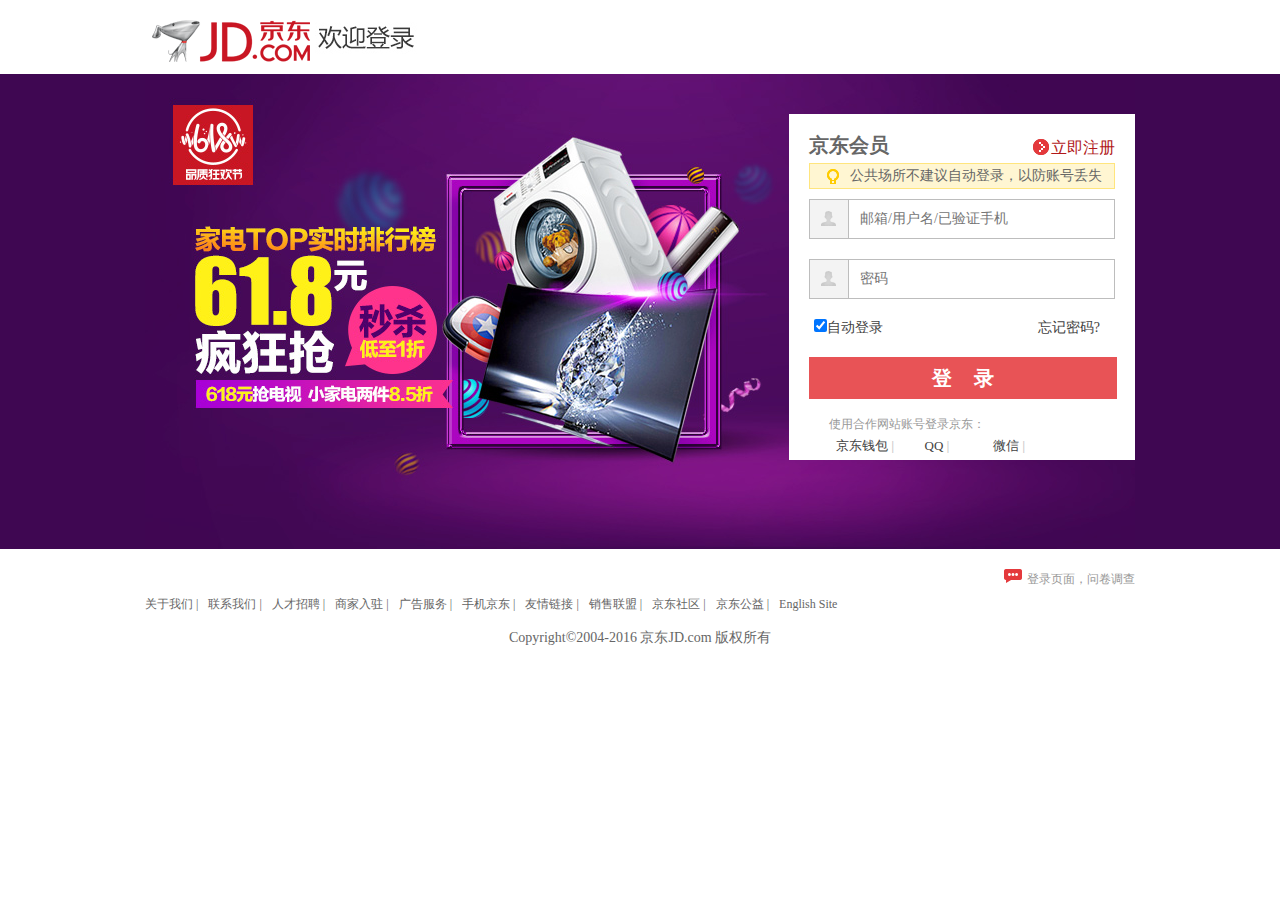
<file: login.html>
<!DOCTYPE html>
<html lang="en">
<head>
    <meta charset="UTF-8">
    <title>登录页面</title>
    <link rel="stylesheet" href="css/login.css"/>
</head>
<body>
<div class="w">
    <div class="header">
        <a href="http://www.jd.com"><img src="img/logo-201305-b.png"/></a>
        <img class="img1"  src="img/l-icon.png" />
    </div>
</div>

<div class="content-login">
    <div class="w">
        <div class="content-r">
            <div class="mt">
              <h1>京东会员</h1>
                <em></em>
                <a href="register.html" target="_blank">立即注册</a>
            </div>
            <div class="mc">
                <div class="mc-t">
                    <em></em>
                    公共场所不建议自动登录，以防账号丢失
                </div>
            </div>
            <div class="md">
                <label></label>
                <input type="text" placeholder="邮箱/用户名/已验证手机" id="loginname" class="loginname"/>
            </div>
            <div class="mp">
                <label></label>
                <input type="password" placeholder="密码" id="password" class="password"/>
            </div>
            <div class="mb">
                <div class="safe">
                   <span> <input type="checkbox" name="chkRememberMe" checked/>
                    自动登录</span>
                    <span class="password-safe">忘记密码?</span>
                </div>
            </div>
            <div class="mf">
                <div class="mf-c" id="button">
                    <a href="#">登&nbsp;&nbsp;&nbsp;&nbsp;录</a>
                </div>
            </div>
            <div class="content-desc">
            <h5>使用合作网站账号登录京东：</h5>
            <ul>
                <li>京东钱包 <b>|</b></li>
                <li>QQ <b>|</b></li>
                <li>微信 <b>|</b></li>
            </ul>
        </div>
        </div>

    </div>
</div>
<div class="content">
    <div class="logo-wrap">
        <div class="w">
            <div class="foot-t">
                <a href="#"><b></b>登录页面，问卷调查</a>
            </div>
        </div>
    </div>
</div>
<div class="feet">
    <div class="w">
        <ul>
            <li><a href="#">关于我们&nbsp;|</a></li>
            <li><a href="#">联系我们&nbsp;|</a></li>
            <li><a href="#">人才招聘&nbsp;|</a></li>
            <li><a href="#">商家入驻&nbsp;|</a></li>
            <li><a href="#">广告服务&nbsp;|</a></li>
            <li><a href="#">手机京东&nbsp;|</a></li>
            <li><a href="#">友情链接&nbsp;|</a></li>
            <li><a href="#">销售联盟&nbsp;|</a></li>
            <li><a href="#">京东社区&nbsp;|</a></li>
            <li><a href="#">京东公益&nbsp;|</a></li>
            <li><a href="#">English Site</a></li>
        </ul>
    </div>

</div>
<div class="w">
    <div class="feeter">
    Copyright©2004-2016  京东JD.com 版权所有
</div>
</div>

</body>
</html>
<script type="text/javascript" src="js/utils-1.0.0.min.js"></script>
<script type="text/javascript" src="js/ajax.js"></script>
<script type="text/javascript" src="js/login.js"></script>
</file>
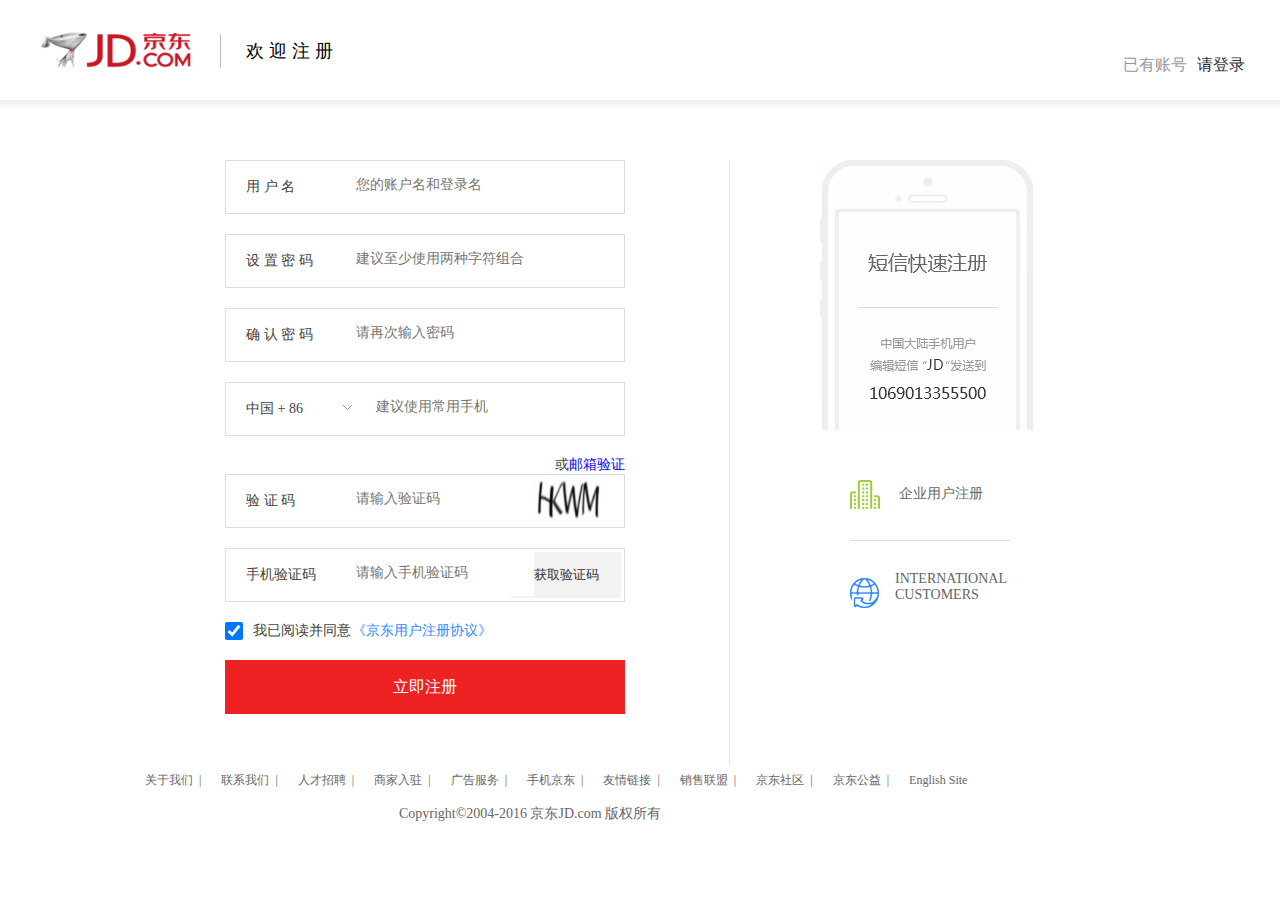
<file: register.html>
<!DOCTYPE html>
<html lang="en">
<head>
    <meta charset="UTF-8">
    <title>个人注册页面</title>
    <link rel="stylesheet" href="css/register.css"/>
</head>
<body class="root">
<div class="header">
    <div class="w">
        <img src="img/logo-201305-b.png"/>
        <div class="logo">欢迎注册</div>
        <div class="logo-r">
            已有账号
            <a href="login.html" target="_blank">请登录</a>
        </div>
    </div>

</div>
<div class="w">
    <div class="formList">
        <div class="main">
            <div class="main-l">
                <form action id="formName">
                   <div class="tab">
                       <label>用 户 名</label>
                       <input type="text" placeholder="您的账户名和登录名" id="userName" />
                   </div>
                   <div class="tab">
                       <label>设 置 密 码</label>
                       <input type="password" placeholder="建议至少使用两种字符组合" id="password"  />
                   </div>
                   <div class="tab">
                       <label>确 认 密 码</label>
                       <input type="password" placeholder="请再次输入密码" id="password1"/>
                   </div>
                   <div class="tab">
                       <label>中国 + 86</label>
                       <a href="javascript:;"></a>
                       <input type="text" placeholder="建议使用常用手机" id="phone"/>
                   </div>
                    <div class="email">
                        或
                        <a href="#">邮箱验证</a>
                    </div>
                    <div class="tab">
                    <label>验 证 码</label>
                    <input type="text" placeholder="请输入验证码" id="code"/>
                        <img src="img/image.jpg" />
                </div>
                   <div class="tab">
                       <label>手机验证码</label>
                       <input type="text" placeholder="请输入手机验证码" id="phoneCode" />
                       <button type="button">获取验证码</button>
                   </div>
                    <div class="form-b">
                        <input type="checkbox" checked/>
                        我已阅读并同意
                        <a href="#">《京东用户注册协议》</a>
                    </div>
                    <div class="regBtn" id="btn">
                        立即注册
                    </div>
                </form>
            </div>
            <div class="other">
                <div class="phone">
                </div>
                <div class="company">
                <a href="#">
                    <i></i>
                    <span>企业用户注册</span>
                </a>
            </div>
                <div class="cust">
                    <a href="#">
                        <i></i>
                        <span>INTERNATIONAL<br>CUSTOMERS</span>
                    </a>
                </div>
            </div>
        </div>
    </div>
</div>
<div class="feet">
    <div class="w">
        <ul>
            <li><a href="#">关于我们&nbsp;  |</a></li>
            <li><a href="#">联系我们&nbsp;  |</a></li>
            <li><a href="#">人才招聘&nbsp;  |</a></li>
            <li><a href="#">商家入驻&nbsp;  |</a></li>
            <li><a href="#">广告服务&nbsp;  |</a></li>
            <li><a href="#">手机京东&nbsp;  |</a></li>
            <li><a href="#">友情链接&nbsp;  |</a></li>
            <li><a href="#">销售联盟&nbsp;  |</a></li>
            <li><a href="#">京东社区&nbsp;  |</a></li>
            <li><a href="#">京东公益&nbsp;  |</a></li>
            <li><a href="#">English Site</a></li>
        </ul>
    </div>
</div>
<div class="w">
    <div class="feeter">
        Copyright©2004-2016  京东JD.com 版权所有
    </div>
</div>
</body>
</html>
<script type="text/javascript" src="js/utils-1.0.0.min.js"></script>
<script type="text/javascript" src="js/ajax.js"></script>
<script type="text/javascript" src="js/register.js"></script>
</file>
<file: css/login.css>
*{
    margin: 0;
    padding: 0;
}
body{
    font-size: 16px;
    color: #424242;
}
input{
    display: block;
    outline: none;
}
a,a:hover,a:target,a:visited,a:active{
    display: block;
    text-decoration: none;
}
.w{
    width: 990px;
    margin: 0 auto;
}
.w .header{
    width: 300px;
    margin: 10px 0 0;
    overflow: hidden;
}
.w .header a{
    display: block;
    width: 170px;
    height: 60px;
    float: left;
}
.w .header a img{
    width: 100%;
    height: 100%;

}
.w .header .img1{
    width: 110px;
    height: 40px;
    margin: 10px 0;
}
.content-login{
    background:#3F0752 ;
}
.content-login .w{
    height: 475px;
    background: url("../img/5763597cNa5b01a7a.jpg");
    z-index: 5;
}
.content-login .w .content-r{
    float: right;
    width: 306px;
    position: relative;
    z-index: 4;
    background: #fff;
    padding: 20px;
    overflow: visible;
    height: 306px;
    top: 40px;
}
.content-login .w .content-r .mt{
    width: 100%;
    height: 27px;
    position: relative;
}
.content-login .w .content-r .mt h1{
    position: relative;
    height: 27px;
    line-height: 27px;
    top: -5px;
    float: left;
    color: rgb(102, 102, 102);
    font-family: "Microsoft YaHei", tahoma, arial, "Hiragino Sans GB", "\5b8b\4f53", sans-serif;
    font-size: 20px;
    padding: 3px 0;
}

.content-login .w .content-r .mt a{
    float: right;
    color: #B1191A;
    height: 100%;
    line-height: 27px;
}
.content-login .w .content-r .mt em{
    position: absolute;
    right: 61px;
    top: 5px;
    width: 16px;
    height: 16px;
    overflow: hidden;
    background: url("../img/pwd-icons-new.png") -104px -75px no-repeat;
    vertical-align: middle;
    margin-right: 5px
}
.content-login .w .content-r .mc{
   height: 31px;
    line-height: 31px;
    margin: 2px 0 5px;
}
.content-login .w .content-r .mc .mc-t{
    position: relative;
    background: #fff6d2;
    color: #666;
    border: 1px solid #ffe57d;
    padding: 3px 10px 3px 40px;
    line-height: 18px;
    height: 18px;
    font-size: 14px;
}
.content-login .w .content-r .mc .mc-t em{
    display: block;
    position: absolute;
    left: 17px;
    top: 4px;
    width: 16px;
    height: 16px;
    background: url("../img/pwd-icons-new.png") no-repeat -104px -22px;
}
.content-login .w .content-r .md{
    position: relative;
    border: 1px solid #bdbdbd;
    height: 38px;
    width: 304px;
    z-index: 6;
    margin-bottom: 20px;
}
.content-login .w .content-r .md label{
    position: absolute;
    z-index: 3;
    top: 0;
    left: 0;
    width: 38px;
    height: 38px;
    border-right: 1px solid #bdbdbd;
    background:url("../img/pwd-icons-new.png") 0 0 no-repeat;
}
.content-login .w .content-r .md .loginname{
    line-height: 18px;
    height: 18px;
    border: 0;
    padding: 10px 0 10px 50px;
    width: 254px;
    float: none;
    overflow: hidden;
    font-size: 14px;
    font-family: '\5b8b\4f53';
}
.content-login .w .content-r .mp{
    position: relative;
    border: 1px solid #bdbdbd;
    height: 38px;
    width: 304px;
    z-index: 6;
   margin-bottom: 20px;
}
.content-login .w .content-r .mp label{
    position: absolute;
    z-index: 3;
    top: 0;
    left: 0;
    width: 38px;
    height: 38px;
    border-right: 1px solid #bdbdbd;
    background:url("../img/pwd-icons-new.png") 0 0 no-repeat;
}
.content-login .w .content-r .mp .password{
    line-height: 18px;
    height: 18px;
    border: 0;
    padding: 10px 0 10px 50px;
    width: 254px;
    float: none;
    overflow: hidden;
    font-size: 14px;
    font-family: '\5b8b\4f53';
}
.content-login .w .content-r .mb{
    width: 100%;
    height: 18px;
    position: relative;
    margin-bottom: 20px;
}
.content-login .w .content-r .mb .safe{
    overflow: hidden;
}
.content-login .w .content-r .mb .safe span{
    float: left;
    font-size: 14px;
    margin-right: 15px;

}
.content-login .w .content-r .mb .safe span input{
    float: left;
    margin-left: 5px;
}
.content-login .w .content-r .mb .safe span.password-safe{
    float: right;
}
.content-login .w .content-r .mf{
    width: 100%;
    border: 1px solid  #e85356;
    background: #e85356;
    height: 40px;
}
.content-login .w .content-r .mf a{
    height: 40px;
    line-height: 40px;
    text-align: center;
    display: block;
    font-size: 20px;
    font-family: "Microsoft YaHei", tahoma, arial, "Hiragino Sans GB", "\5b8b\4f53", sans-serif;
    font-weight: 700;
    color: #ffffff;
}
.content-login .w .content-desc{
    position: absolute;
    left: 0;
    bottom: 0;
    height: 44px;
    width: 100%;
}
.content-login .w .content-desc h5{
    font-weight: 400;
    color: #999;
    font-size: 12px;
    padding-left: 40px;
}
.content-login .w .content-desc ul{
    list-style: none;
    font-size: 13px;
    height: 30px;
    padding-left: 40px;
}
.content-login .w .content-desc ul li{
    height: 25px;
    line-height: 25px;
    width: 72px;
    text-align: center;
    float: left;
    font-family: '\5b8b\4f53'
}
.content-login .w .content-desc ul li b{
    color: #cccccc;
}
.content .logo-wrap .foot-t{
    width: 100%;
    margin-top: 20px;
}
.content{
    width: 990px;
    margin: 0 auto;
    height: 20px;
}
.content .logo-wrap .foot-t a{
    font-size: 12px;
    float: right;
    color:#999 ;
}
.content .logo-wrap .foot-t b{
    display: inline-block;
    width: 18px;
    height: 14px;
    text-align: center;
    margin: 0 5px;
    background: url("../img/q-icon.png") no-repeat;
}
.feet .w ul{
    list-style: none;
    overflow: hidden;

}
.feet .w ul li{
    float: left;
    height: 30px;
    line-height: 30px;
    text-align: center;

}
.feet .w ul li a{
    font-size: 12px;
    color: #666;
    float: left;
    margin-right: 10px;
}
.feet .w ul li a:hover{
    color: #B1191A;
}
.feeter{
    width: 990px;
    height: 18px;
    line-height: 18px;
    margin: 10px 0;
    font-size: 14px;
    text-align: center;
    color: #666666;
}
.input_tips{
    color: #B1191A;
}
</file>
<file: css/register.css>
*{
    margin: 0;
    padding: 0;
}
a,a:target,a:visited,a:hover,a:active{
    display: block;
    text-decoration: none;
}
input{
    display: block;
    outline: 0;
    border-width: 0;
}
img{
    display: block;
    border: 0;
}
html,body{
    width: 100%;
    height: 100%;
    font-size: 14px;
    color: #424242;
    font-family: "Microsoft YaHei","Hiragino Sans GB";
}
.header{
    width: 100%;
    min-width: 1210px;
    height: 110px;
    background: url("../img/headbg.jpg") repeat-x left bottom;
    margin-bottom: 30px;
}
.header .w{
    width: 1210px;
    margin: 0 auto;
}
.header .w img{
    width: 160px;
    height: 50px;
    float: left;
    margin-top: 24px;
}
.header .w .logo{
    float: left;
    height: 34px;
    line-height: 34px;
    font-size: 18px;
    color: #000;
    border-left: solid 1px #bbb;
    margin-left: 25px;
    padding-left: 25px;
    margin-top: 34px;
    letter-spacing: 5px;
    font-family: "Microsoft YaHei", tahoma, arial, "Hiragino Sans GB", "\5b8b\4f53", sans-serif;
}
.header .w .logo-r{
    font-size: 16px;
    float: right;
    margin-top: 55px;
    color: #999;
    font-family: "Microsoft YaHei", tahoma, arial, "Hiragino Sans GB", "\5b8b\4f53", sans-serif;
}
.header .w .logo-r a{
    float: right;
    color: #333;
    margin-left: 10px;
}
.root .w{
    width: 1210px;
    margin: 0 auto;
}
.root .w .formList{
    width: 100%;
    height: 605px;
}
.root .w .formList .main{
    margin: 50px auto 60px;
    width: 830px;
    overflow: hidden;
}
.w .formList .main .main-l{
    width: 400px;
    float: left;
}
.w .formList .main .tab{
    overflow: hidden;
    position: relative;
    border:  1px solid #ddd;
    width: 398px;
    height: 52px;
    margin-bottom: 20px;
}
.w .formList .main .tab label{
    float: left;
    width: 90px;
    height: 52px;
    line-height: 52px;
    padding-left: 20px;
}
.w .formList .main .tab input{
    position: absolute;
    z-index: 2;
    line-height: 46px;
    margin-left: 20px;
    margin-top: 1px;
    font-size: 14px;
    font-family: 'Microsoft YaHei', 'Hiragino Sans GB';
    color: rgb(204, 204, 204);
    display: inline;
}

.w .formList .main .tab a{
    width: 15px;
    height: 15px;
    display: inline-block;
    margin-top: 15px;
    margin-left: 5px;
    background-position: -2px -151px;
    background-image: url("../img/icon.png") ;
}
.w .formList .main .tab img {
    position: absolute;
    right: 3px;
    top: 3px;
    width: 110px;
    height: 46px;
    cursor: pointer;
}
.w .formList .main .tab button{
    position: absolute;
    right: 3px;
    top: 3px;
    width: 110px;
    height: 46px;
    border: none;
    background: #f2f2f2;
    color: #333;
    padding: 0;
    cursor: pointer;
    outline: none;
}
.w .formList .main .email{
    float: right;
    width: 70px;
}
.w .formList .main .email a{
    float: right;
}
.w .formList .main .form-b{
    overflow: hidden;
    text-align: left;
    width: 100%;
}
.w .formList .main .form-b input{
    width: 18px;
    height: 18px;
    border: solid 1px #cfd1d3;
    vertical-align: text-top;
    padding: 0;
    margin: 0;
    margin-right: 10px;
   float: left;
}
.w .formList .main .form-b a{
    color: #38f;
    float: right;
    margin-right: 133px;

}
.w .formList .main .regBtn{
    margin-top: 20px;
    width: 100%;
    height: 54px;
    color: #fff;
    background: #e22;
    line-height: 54px;
    text-align: center;
    border: 0;
    font-size: 16px;
    font-family: "Microsoft YaHei","Hiragino Sans GB";
    cursor: pointer;
    -webkit-user-select: none;
}
.w .other{
    float: left;
    margin-left: 104px;
    height: 605px;
    padding-left: 90px;
    border-left: solid 1px #e6e6e6;

}
.w .other .phone{
    width: 213px;
    height: 270px;
    background: url("../img/phone.jpg")no-repeat;
}
.w .other .company{
    width: 160px;
    height: 60px;
    margin-top: 50px;
    border-bottom: solid 1px #ddd;
    margin-left: 30px;
}
.w .other .company a{
    display: block;
    width: 160px;
    height: 30px;
    color: #666666;
}
.w .other .company a:hover{
    color: #000;
    font-weight: 700;
}
.w .other .company i{
    display: inline-block;
    width: 30px;
    height: 29px;
    vertical-align: middle;
    margin-right: 15px;
    background-position: 0 -50px;
    background-image: url("../img/icon.png");
}
.w .other .cust{
    width: 160px;
    margin-left: 30px;
    margin-top: 30px;
}
.w .other .cust a{
    display: block;
    width: 180px;
    height: 41px;
    color: #666666;
}
.w .other .cust a:hover{
    color: #000;
    font-weight: 700;
}
.w .other .cust a i{
    display: inline-block;
    width: 30px;
    height: 30px;
    vertical-align: text-bottom;
    margin-right: 15px;
    float: left;
    margin-top: 7px;
    background-image: url("../img/icon.png");
    background-position: -50px -50px ;
}
.feet .w{
    width: 990px;
    margin: 0 auto;
}
.feet .w ul{
    list-style: none;
    overflow: hidden;

}
.feet .w ul li{
    float: left;
    height: 30px;
    line-height: 30px;
    text-align: center;

}
.feet .w ul li a{
    font-size: 12px;
    color: #666;
    float: left;
    margin-right: 20px;
}
.feet .w ul li a:hover{
    color: #B1191A;
}
.feeter{
    width: 990px;
    height: 18px;
    line-height: 18px;
    margin: 10px 0;
    font-size: 14px;
    text-align: center;
    color: #666666;
}
.tab .warning{
    display: block;
    width: 300px;
    height: 20px;
    position: absolute;
    right: 0;
    top: 55px;
}
.input_tips{
    position: absolute;
    right: 0;
    top: 50%;
    margin-top: -10px;
    color: #B1191A;
}
</file>
